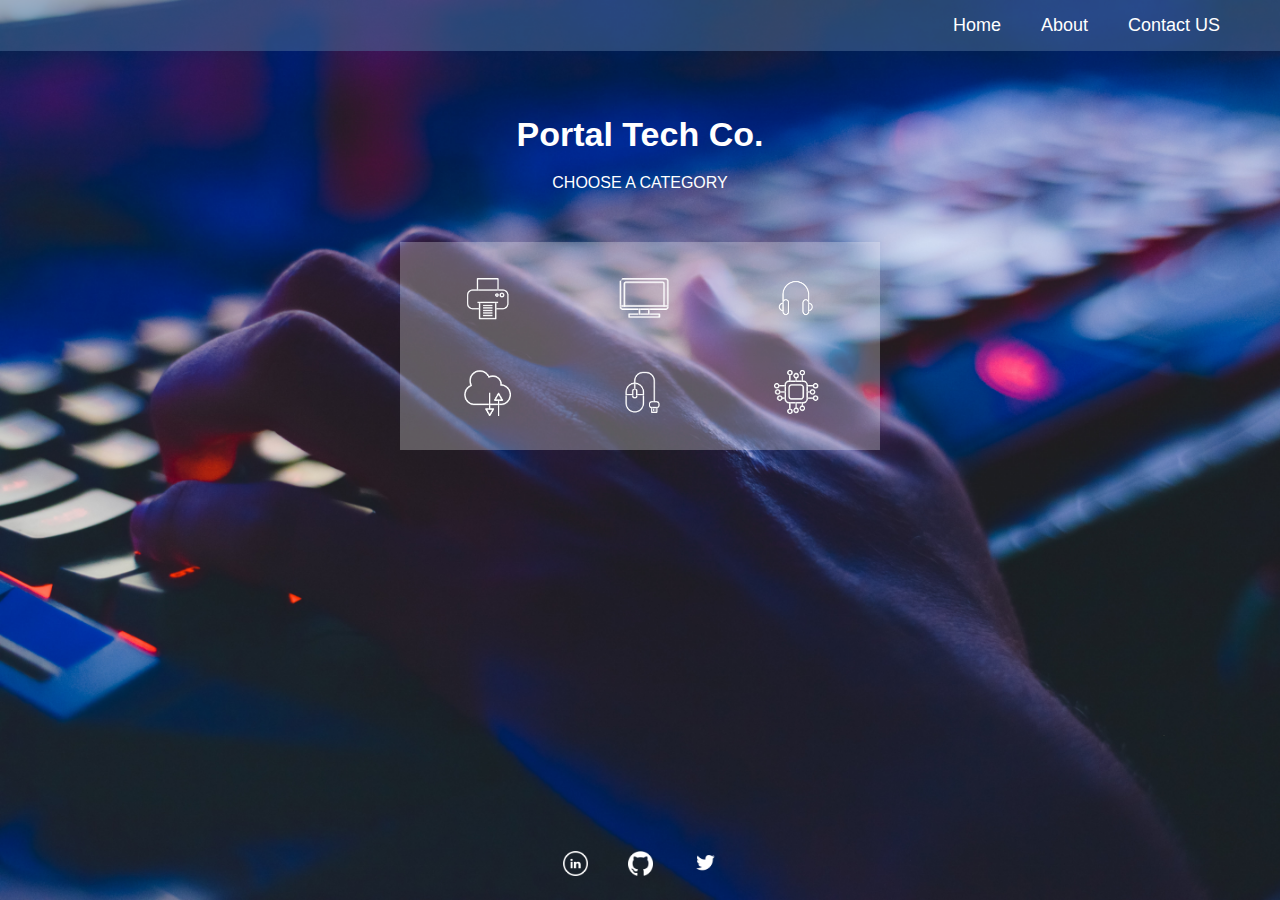
<file: index.html>
<!DOCTYPE html>
<html lang="en">
  <head>
    <meta charset="UTF-8" />
    <meta http-equiv="X-UA-Compatible" content="IE=edge" />
    <meta name="viewport" content="width=device-width, initial-scale=1.0" />
    <title>Portal Tech Co.</title>
    <link rel="stylesheet" href="./asset/style.css" />
    <link rel="stylesheet" href="./asset/navbar.css" />
    <link rel="stylesheet" href="./asset/container.css" />
    <link rel="stylesheet" href="./asset/footer.css">
  </head>
  <body>
    <div class="container">
      <navabr class="navbar">
        <ul>
          <li><a href="/">Home</a></li>
          <li><a href="about.html">About</a></li>
          <li><a href="contact.html">Contact US</a></li>
        </ul>
      </navabr>
      <div class="main">
        <div class="title">
          <h1>Portal Tech Co.</h1>
          <p>Choose a Category</p>
        </div>
        <div class="box">
          <div class="box-item">
            <ul class="grid-container">
              <div>
                <img src="./Images/printer.png" alt="printer" class="icon" />
              </div>
              <div>
                <img src="./Images/monitor.png" alt="moniter" class="icon" />
              </div>
              <div>
                <img src="./Images/headset.png" alt="headset" class="icon" />
              </div>
              <div>
                <img src="./Images/storage.png" alt="storage" class="icon" />
              </div>
              <div>
                <img src="./Images/mouse.png" alt="mouse" class="icon" />
              </div>
              <div>
                <img src="./Images/processor.png" alt="" class="icon" />
              </div>
            </ul>
          </div>
        </div>
      </div>
      <footer class="footer">
        <ul>
          <li>
            <img src="./Images/linkedin.png" alt="linkedin" class="icon" />
          </li>
          <li><img src="./Images/gitlab.png" alt="github" class="icon" /></li>
          <li><img src="./Images/twitter.png" alt="twitter" class="icon" /></li>
        </ul>
      </footer>
    </div>
  </body>
</html>
</file>
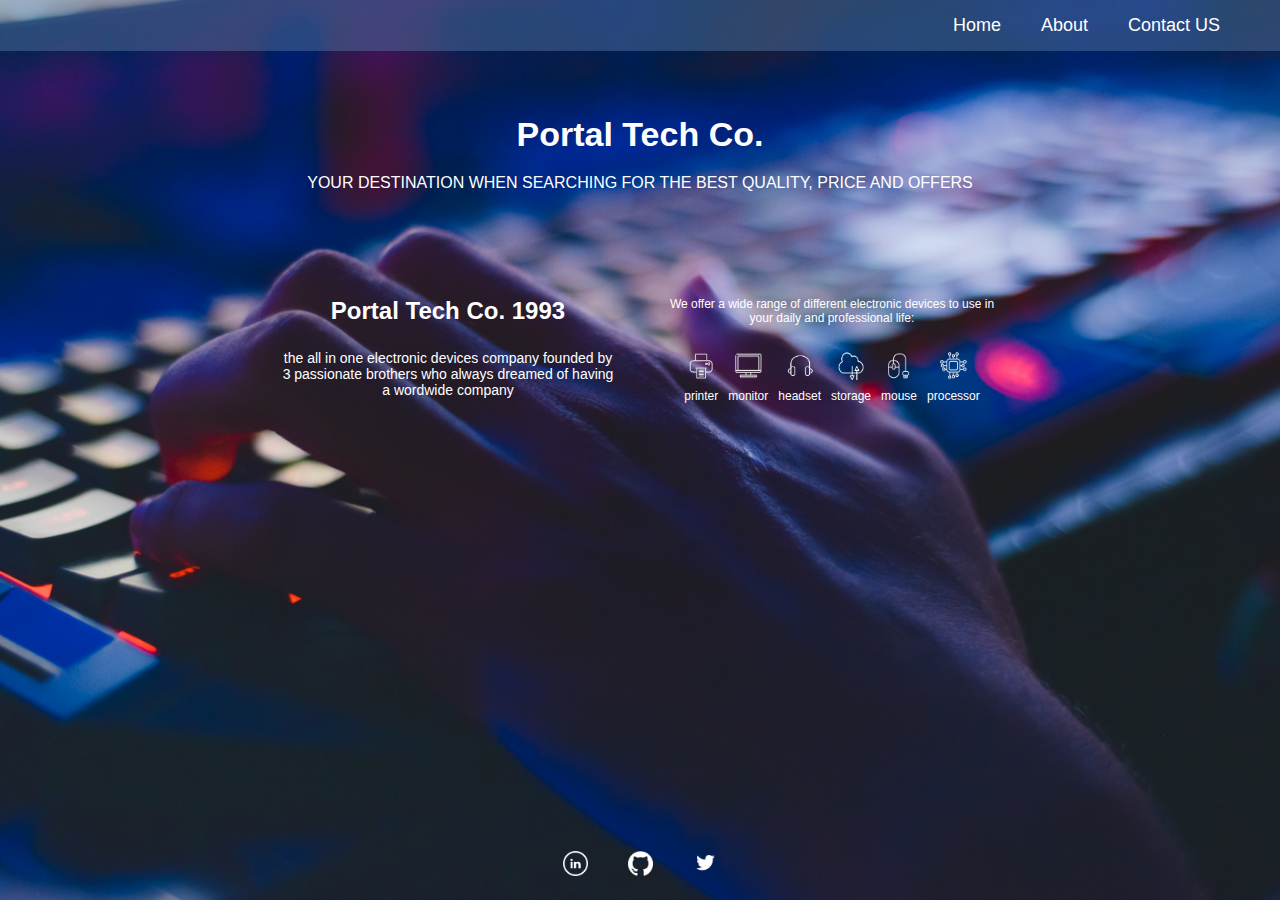
<file: about.html>
<!DOCTYPE html>
<html lang="en">
  <head>
    <meta charset="UTF-8" />
    <meta name="viewport" content="width=device-width, initial-scale=1.0" />
    <title>Portal Tech Co.</title>
    <link rel="stylesheet" href="./asset/style.css" />
    <link rel="stylesheet" href="./asset/about.css" />
    <link rel="stylesheet" href="./asset/navbar.css" />
    <link rel="stylesheet" href="./asset/container.css" />
    <link rel="stylesheet" href="./asset/footer.css" />
  </head>
  <body>
    <div class="container">
      <navabr class="navbar">
        <ul>
          <li><a href="/">Home</a></li>
          <li><a href="about.html">About</a></li>
          <li><a href="contact.html">Contact US</a></li>
        </ul>
      </navabr>

      <main class="main">
        <div class="title">
          <h1>Portal Tech Co.</h1>
          <p>
            Your Destination when searching for the best quality, price and
            offers
          </p>
        </div>

        <div class="wrapper">
          <div class="box1">
            <h1>Portal tech co. 1993</h1>
            <p>
              the all in one electronic devices company founded by 3 passionate
              brothers who always dreamed of having a wordwide company
            </p>
          </div>

          <div class="box2">
            <p>
              We offer a wide range of different electronic devices to use in
              your daily and professional life:
            </p>
            <div>
              <div>
                <img src="./Images/printer.png" alt="printer" />
                <p>printer</p>
              </div>
              <div>
                <img src="./Images/monitor.png" alt="monitor" />
                <p>monitor</p>
              </div>
              <div>
                <img src="./Images/headset.png" alt="headset" />
                <p>headset</p>
              </div>
              <div>
                <img src="./Images/storage.png" alt="storage" />
                <p>storage</p>
              </div>
              <div>
                <img src="./Images/mouse.png" alt="mouse" />
                <p>mouse</p>
              </div>
              <div>
                <img src="./Images/processor.png" alt="processor" />
                <p>processor</p>
              </div>
            </div>
          </div>
        </div>
      </main>

      <footer class="footer">
        <ul>
          <li>
            <img src="./Images/linkedin.png" alt="linkedin" class="icon" />
          </li>
          <li><img src="./Images/gitlab.png" alt="github" class="icon" /></li>
          <li><img src="./Images/twitter.png" alt="twitter" class="icon" /></li>
        </ul>
      </footer>
    </div>
  </body>
</html>
</file>
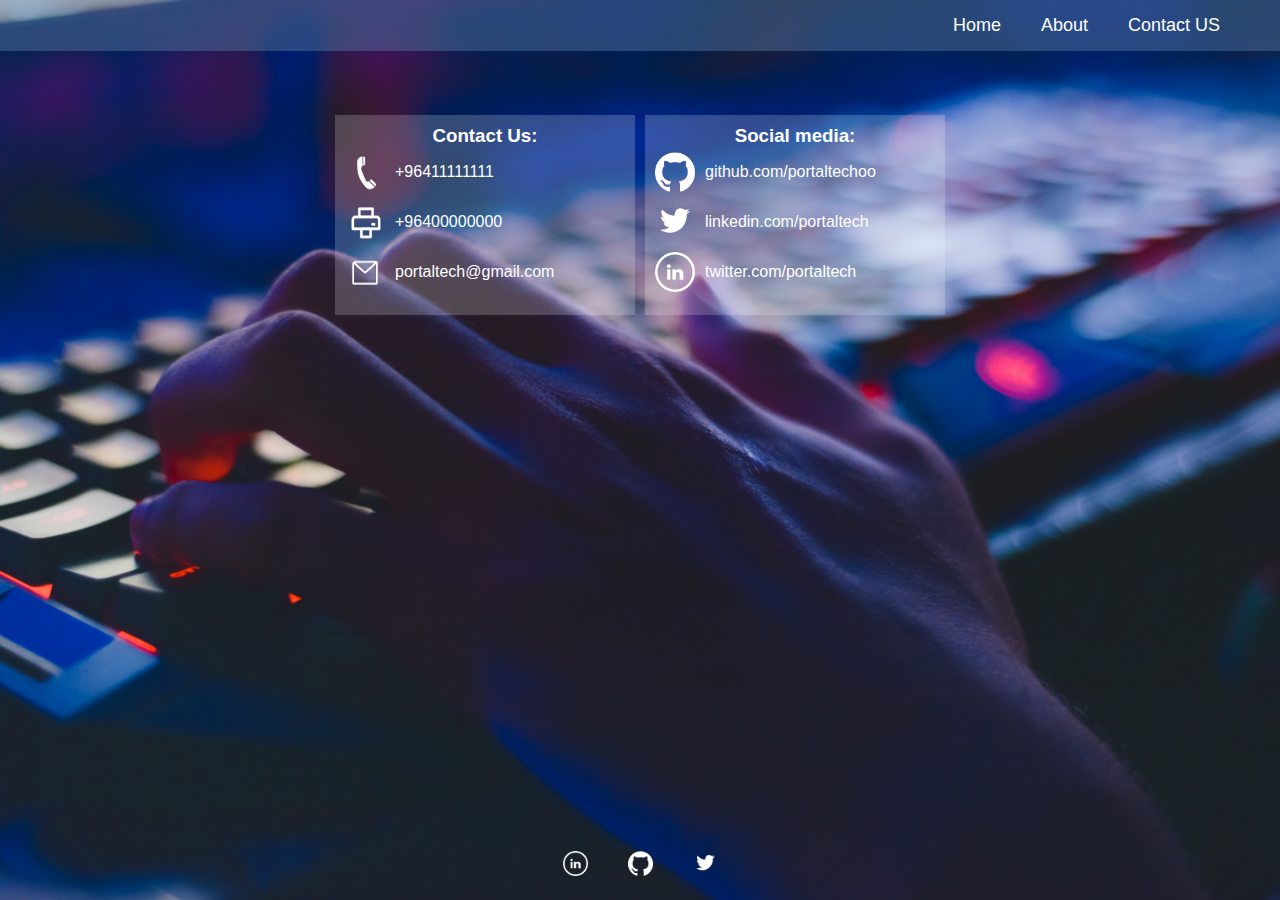
<file: contact.html>
<!DOCTYPE html>
<html lang="en">
  <head>
    <meta charset="UTF-8" />
    <meta name="viewport" content="width=device-width, initial-scale=1.0" />
    <title>Portal Tech Co.</title>
    <link rel="stylesheet" href="./asset/style.css" />
    <link rel="stylesheet" href="./asset/contact.css" />
    <link rel="stylesheet" href="./asset/navbar.css" />
    <link rel="stylesheet" href="./asset/container.css" />
    <link rel="stylesheet" href="./asset/footer.css" />
  </head>
  <body>
    <div class="container">
      <navabr class="navbar">
        <ul>
          <li><a href="/">Home</a></li>
          <li><a href="about.html">About</a></li>
          <li><a href="contact.html">Contact US</a></li>
        </ul>
      </navabr>

      <main class="main">
        <div class="wrappers">
          <div class="upper-wrapper">
            <div>
              <h3>Contact Us:</h3>
              <div>
                <img src="./Images/phone.png" alt="phone" />
                <p>+96411111111</p>
              </div>
              <div>
                <img src="./Images/fax.png" alt="printer" />
                <p>+96400000000</p>
              </div>
              <div>
                <img src="./Images/mail-230527-000446.png" alt="printer" />
                <p>portaltech@gmail.com</p>
              </div>
            </div>
            <div>
              <h3>Social media:</h3>
                <div>
                  <img src="./Images/gitlab.png" alt="phone" />
                  <p>github.com/portaltechoo</p>
                </div>
                <div>
                  <img src="./Images/twitter.png" alt="printer" />
                  <p>linkedin.com/portaltech</p>
                </div>
                <div>
                  <img src="./Images/linkedin.png" alt="printer" />
                  <p>twitter.com/portaltech</p>
                </div>
            </div>
          </div>
          <div></div>
        </div>
      </main>

      <footer class="footer">
        <ul>
          <li>
            <img src="./Images/linkedin.png" alt="linkedin" class="icon" />
          </li>
          <li><img src="./Images/gitlab.png" alt="github" class="icon" /></li>
          <li><img src="./Images/twitter.png" alt="twitter" class="icon" /></li>
        </ul>
      </footer>
    </div>
  </body>
</html>
</file>
<file: asset/style.css>
* {
  padding: 0;
  margin: 0;
  box-sizing: border-box;
  font-family: Arial, Helvetica, sans-serif;
}

.main {
  text-align: center;
  margin-top: 5%;
  margin-bottom: auto;
}

.main h1 {
  font-size: 34px;
  text-transform: capitalize;
}

.title p {
  margin-top: 20px;
  text-transform: uppercase;
}

.box {
  margin: 50px 400px;
}

.box-item {
  background-color: rgba(255, 255, 255, 0.2);
}

.grid-container {
  list-style-type: none;
  display: grid;
  grid-template-columns: auto auto auto;
  background-color: rgba(255, 255, 255, 0.1);
  padding: 10px;
}

.box-item div {
  margin: 20px 40px;
  text-align: center;
}

.grid-container div .icon {
  width: 50x;
  height: 50px;
}

@media screen and (max-width: 600px) {
  footer{
      position: static;
        }
  nav{
      padding: 10px;
      font-size: 16px;
      text-align: center;
     }
}
</file>
<file: asset/navbar.css>
.navbar ul {
    list-style-type: none;
    background-color: rgba(79, 112, 156, 0.5);
    display: flex;
    justify-content: end;
    padding: 15px 20px 15px 10px;
  }
  
  .navbar ul li a {
    display: inline-block;
    margin-right: 40px;
    color: #fff;
    font-size: 18px;
    transition: all 0.5s;
    text-decoration: none;
  }
  
  .navbar ul li a:hover {
    text-shadow: 2px 2px 2px #fff;
  }
</file>
<file: asset/container.css>
.container {
    min-width: 100%;
    min-height: 100vh;
    background-image: url(../Images/codinghands.jpg);
    background-size: cover;
    color: #fff;
  }
</file>
<file: asset/footer.css>
.footer {
  position: fixed;
  bottom: 0;
  left: 0;
  width: 100%;
  padding: 20px;
  display: flex;
  margin-top: 70px;
}

.footer ul {
  list-style-type: none;
  display: flex;
  margin-right: auto;
  margin-left: auto;
}

.footer ul .icon {
  width: 25px;
  margin: 0px 20px;
}
</file>
<file: asset/about.css>
.wrapper {
  margin-left: 20%;
  margin-right: 20%;
  margin-top: 60px;

  display: inline-flex;
}

.wrapper div {
  flex: 1;
  margin: 30px 10px;
  text-align: center;
  padding: 15px;

  height: 200px;
}

.wrapper .box1 h1 {
  margin-bottom: 25px;
  font-size: 24px;
}

.wrapper .box1 p {
  font-size: 14px;  
}

.wrapper .box2 {
  background-color: none;
  width: 100px;
}

.icons{
  display: inline-flex;
}

.box2 .icon{
  width: 20px;
  height: 20px;
}

.box2 div{
  margin: -10px;
}

.box2 div img{
  width: 30px;
  height: 30px;
}

.box2 > div {
  display: inline-flex;

  margin-top: 5px;
}

.box2 > div p {
  margin-top: 5px;
}

.box2 p{
  font-size: 12px;
}
</file>
<file: asset/contact.css>
.wrappers {
  margin-left: auto;
  margin-right: auto;
}

.upper-wrapper {
  display: inline-flex;
}

.upper-wrapper > div {
  margin: 0 5px;
  padding: 10px;
  background-color: rgba(255, 255, 255, 0.2);


  width: 300px;
  height: 200px;
}

.upper-wrapper > div > div {
  display: inline-flex;
}

.upper-wrapper > div > div img {
  width: 40px;
  height: 40px;
}

.upper-wrapper div > div {
  display: flex;
  justify-content: left;
  align-items: center;


  line-height: 50px;
}

.upper-wrapper div > div p {
margin-left: 10px;
}
</file>
